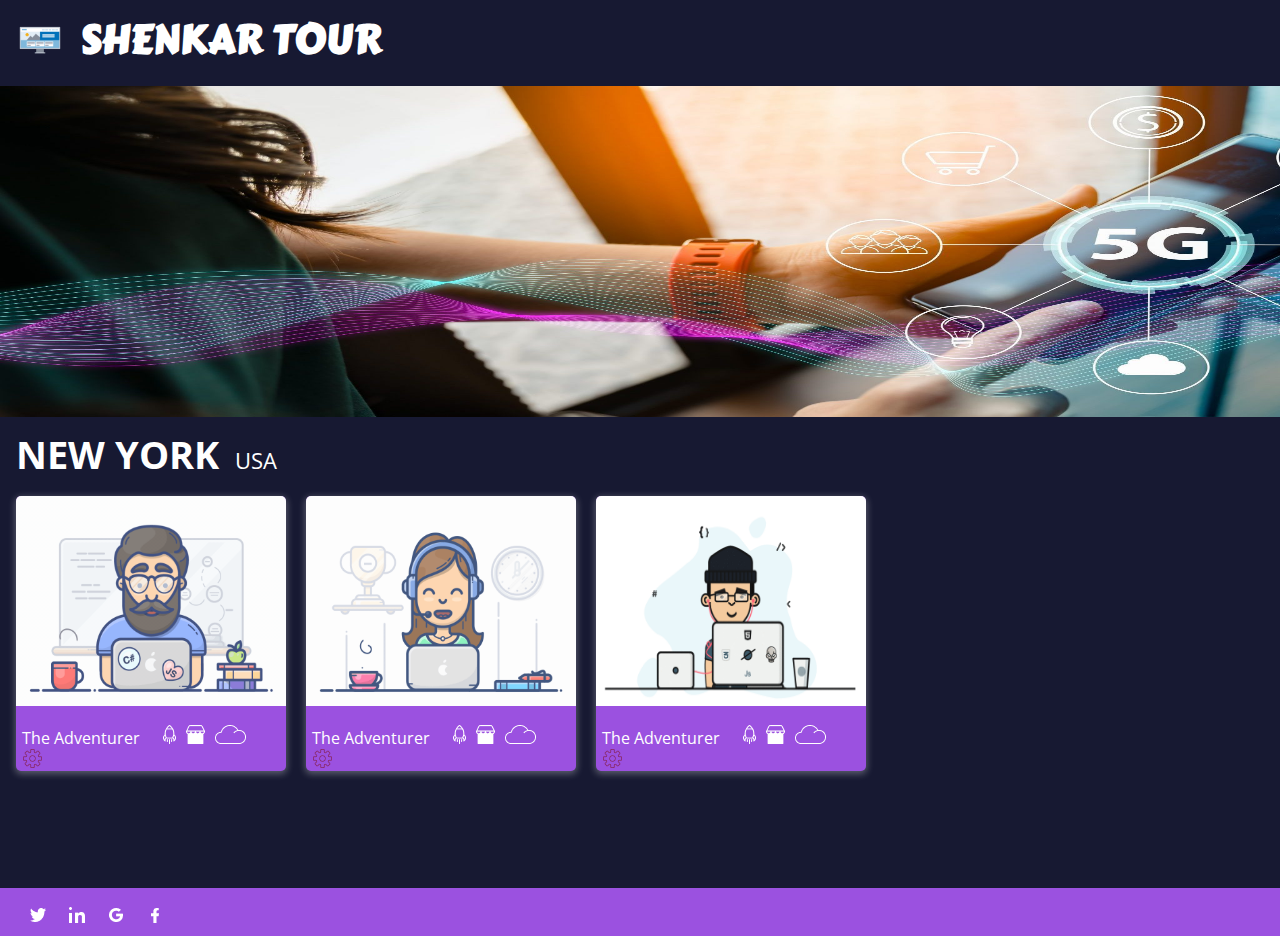
<file: ex2/index.html>
<!DOCTYPE html>
<html>

<head>
    <title> Shenkar1 </title>
    <meta charset="UTF-8">
    <link rel="stylesheet" href="css\style.css">
    <link href="https://fonts.googleapis.com/css2?family=Carter+One&family=Open+Sans&family=Roboto:wght@300&display=swap" rel="stylesheet">
</head>

<body>

    <header>
        <a href="#">
            <h3>Shenkar Tour</h3>
        </a>
    </header>
    <div class="lenthPic">
        <img src="imeges/5g1.jpg">
    </div>
    <main class="page1">
        <h1> New York<span>USA</span></h1>
        <nav>
            <article class="card">
                <img src="imeges/code2.gif" alt="Avatar">
                <secrion>
                    <nav class="footIcons">
                        <a href="shenkarTour2.html">The Adventurer</a>
                        <img src="imeges/icon1.png" id="icon1">
                        <img src="imeges/icon2.png" id="icon2">
                        <img src="imeges/icon3.png" id="icon3">
                        <img src="imeges/icon4.png" id="icon4">
                    </nav>
                </secrion>
            </article>

            <article class="card">
                <img src="imeges/code3.gif" alt="Avatar">
                <secrion>
                    <nav class="footIcons">
                        <a href="shenkarTour2.html">The Adventurer</a>
                        <img src="imeges/icon1.png" id="icon1">
                        <img src="imeges/icon2.png" id="icon2">
                        <img src="imeges/icon3.png" id="icon3">
                        <img src="imeges/icon4.png" id="icon4">
                    </nav>
                </secrion>
            </article>

            <article class="card">
                <img src="imeges/code4.gif" alt="Avatar">
                <secrion>
                    <nav class="footIcons">
                        <a href="shenkarTour2.html">The Adventurer</a>
                        <img src="imeges/icon1.png" id="icon1">
                        <img src="imeges/icon2.png" id="icon2">
                        <img src="imeges/icon3.png" id="icon3">
                        <img src="imeges/icon4.png" id="icon4">
                    </nav>
                </secrion>
            </article>

        </nav>
    </main>




    <footer>
        <nav id="footNav">
            <a href="https://twitter.com/" id="twitter"></a>
            <a href="https://www.linkedin.com/" id="linkedin"></a>
            <a href="https://mail.google.com/" id="gmail"></a>
            <a href="https://facebook.com/" id="facebook"></a>
        </nav>
    </footer>
</body></html>
</file>
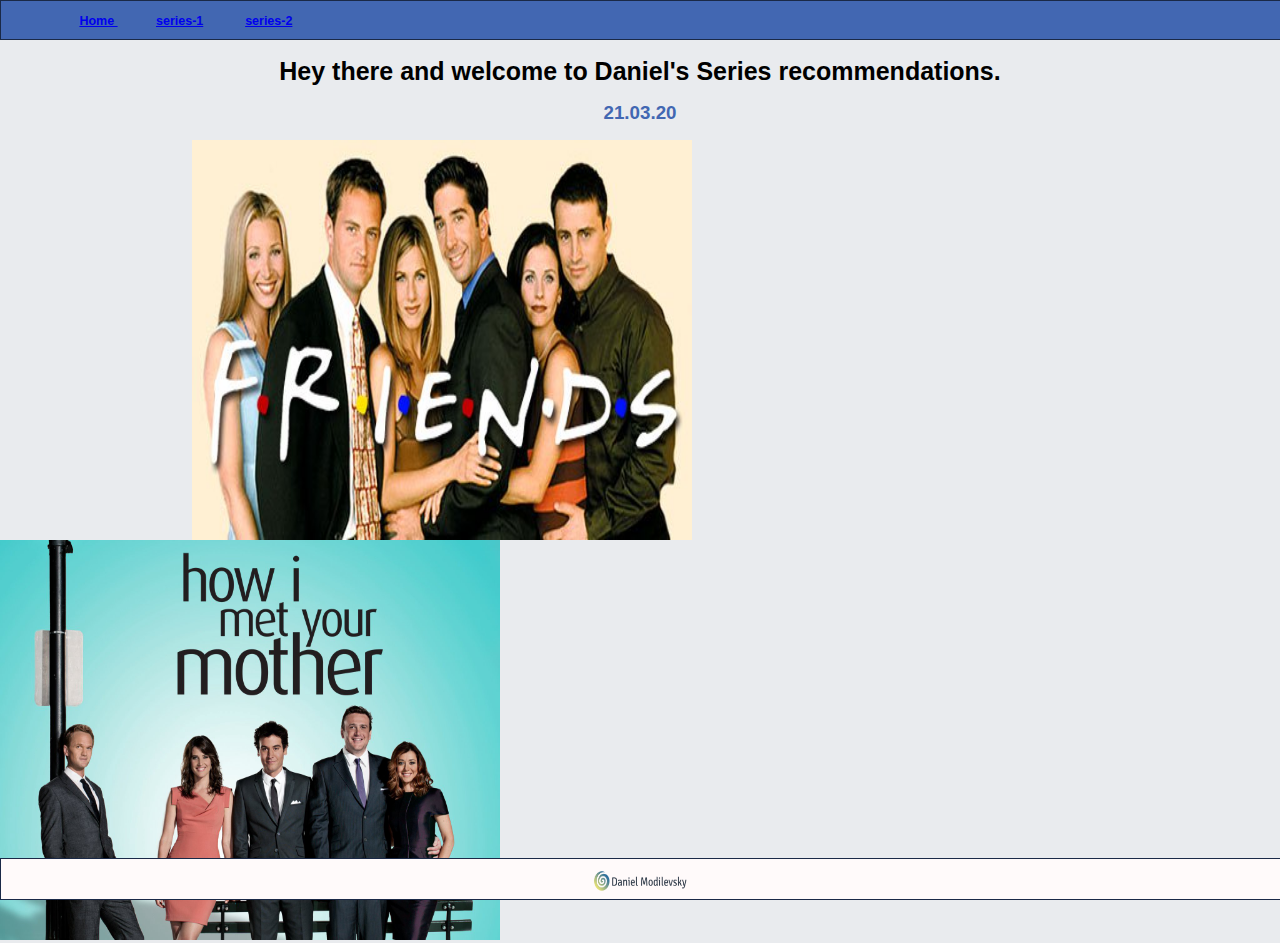
<file: NoEx1/index.html>
<html>

<head>
    <title>Daniel Modilevsky</title>
    <meta charset="UTF-8">
    <link rel="stylesheet" href="Includes\style.css">

</head>

<body>
    <header>
        <div class="top">
            <ul class="Links">
                <li><a href="index.html">Home </a></li>
                <li><a href="Movie1.html">series-1</a></li>
                <li><a href="Movie2.html">series-2</a></li>
            </ul>
        </div>
    </header>

    <div class="Main-top">
        <h1>Hey there and welcome to Daniel's Series recommendations.</h1>
        <h2>21.03.20</h2>
    </div>
    <div class="Main-body">
        <a href="Movie1.html"><img src="Imeges/Friends2.jpg" class="left"></a>
        <a href="Movie2.html"><img src="Imeges/How_I_Met1.jpeg" class="right"></a>
    </div>

    <footer>
        <div class="Foot">
            <img src="Imeges/Daniel_Modilevsky.png">
        </div>
    </footer>
</body>

</html>
</file>
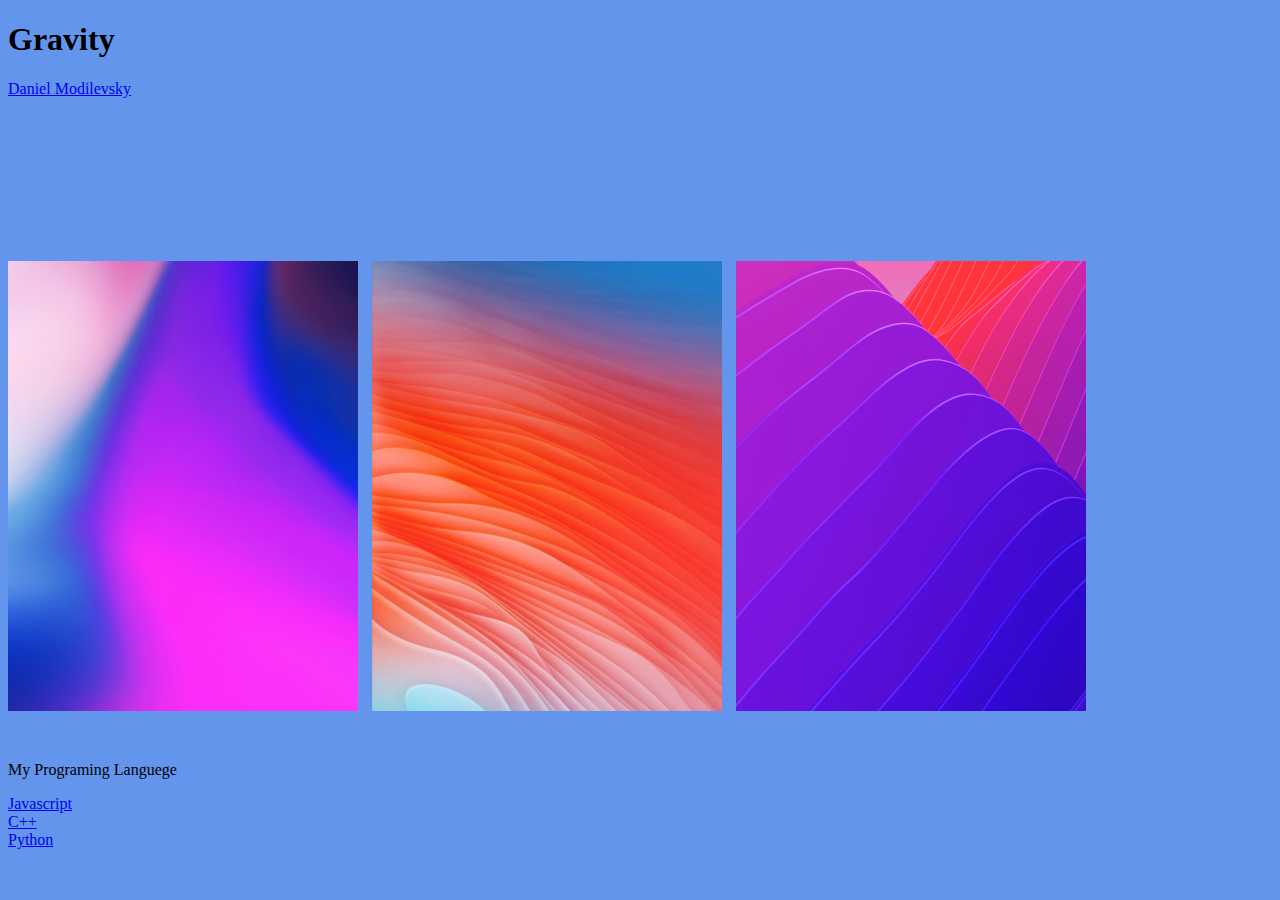
<file: NoEx2/index.html>
<!DOCTYPE html>
<html>

<head>
    <title> Tirgul 3 </title>
    <meta charset="UTF-8">
    <link rel="icon" href="imeges/favicon.ico">
    <link rel="stylesheet" href="css\style.css">
</head>

<body>
    <header>
        <h1> Gravity</h1>
        <a href="index.html" id="logo"><span>Daniel Modilevsky</span></a>
        <nav>
            <ul>
                <li>
                </li>
                <li>
                </li>
                <li>
                </li>
            </ul>
        </nav>
    </header>

    <section id="first">
        <img src="imeges/Placeholder.jpg">
        <img src="imeges//Placeholder.png">
        <img src="imeges/Placeholder%20(1).png">
    </section>

    <section id="seconed">
    </section>

    <section id="third">

        My Programing Languege
        <ul>
            <li>
                <a href="#">Javascript</a>
            </li>
            <li>
                <a href="#">C++</a>
            </li>
            <li>
                <a href="#">Python</a>
            </li>
        </ul>
    </section>

    <main>
    </main>

    <footer>
        <div class="up">
        </div>
        <div class="down">
        </div>
    </footer>
</body></html>
</file>
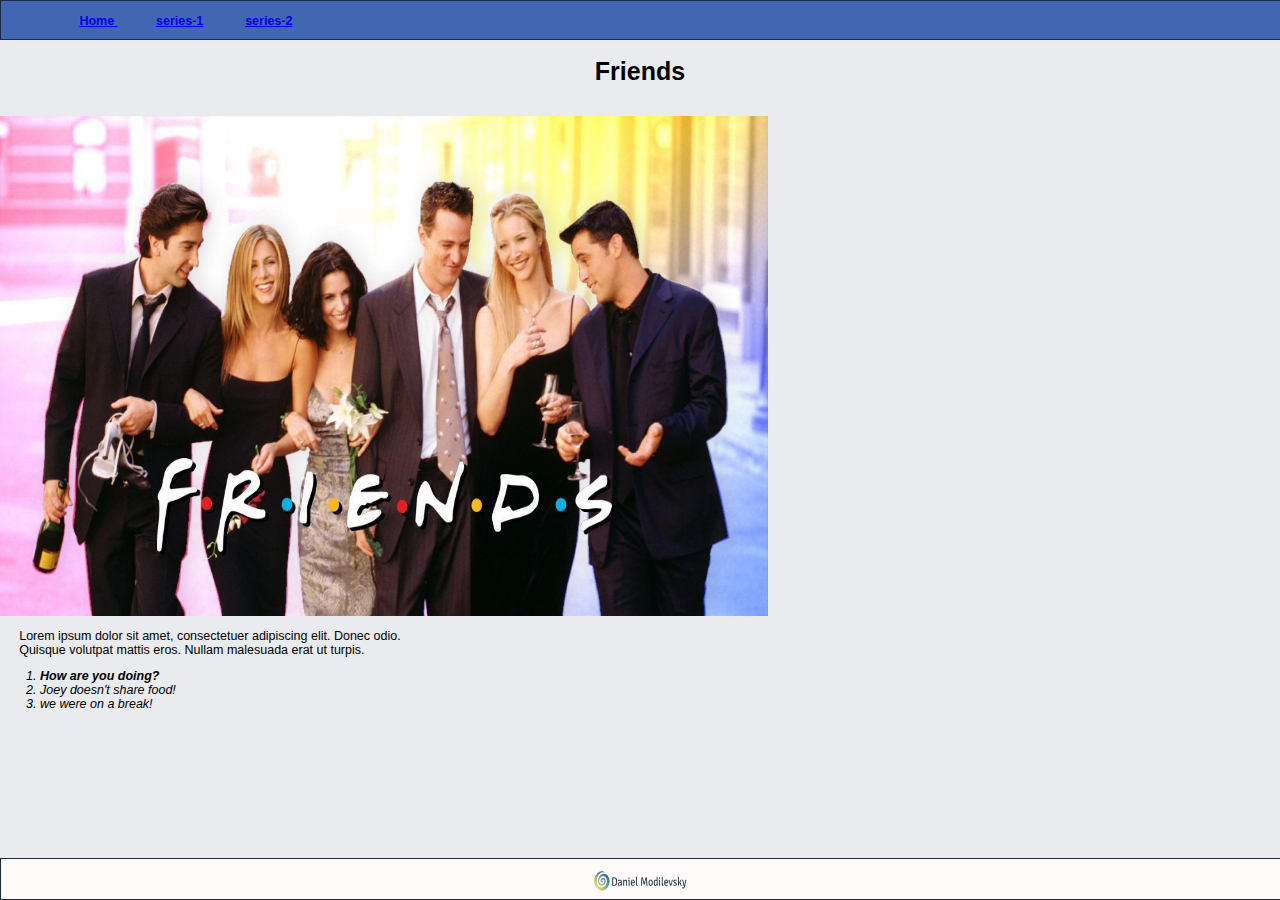
<file: Ex1/Movie1.html>
<html>

<head>
    <title>series 1</title>
    <meta charset="UTF-8">
    <link rel="stylesheet" href="Includes\style.css">

</head>

<body>
    <header>
        <div class="top">
            <ul class="Links">
                <li><a href="index.html">Home </a></li>
                <li><a href="Movie1.html">series-1</a></li>
                <li><a href="Movie2.html">series-2</a></li>
            </ul>
        </div>
    </header>

    <div class="Main-top">
        <h1>Friends</h1>
    </div>

    <div class="Main-body">
        <br>
        <img src="Imeges/Friends1.jpg" class="full-img">
        <br>
        <p class="two-lines">
            Lorem ipsum dolor sit amet, consectetuer adipiscing elit.
            Donec odio. Quisque volutpat mattis eros.
            Nullam malesuada erat ut turpis.
        </p>
        <div class="quotes">
            <ol>
                <li><span>How are you doing?</span></li>
                <li>Joey doesn't share food!</li>
                <li>we were on a break!</li>
            </ol>
        </div>
    </div>

    <footer>
        <div class="Foot">
            <img src="Imeges/Daniel_Modilevsky.png">
        </div>
    </footer>
</body></html>
</file>
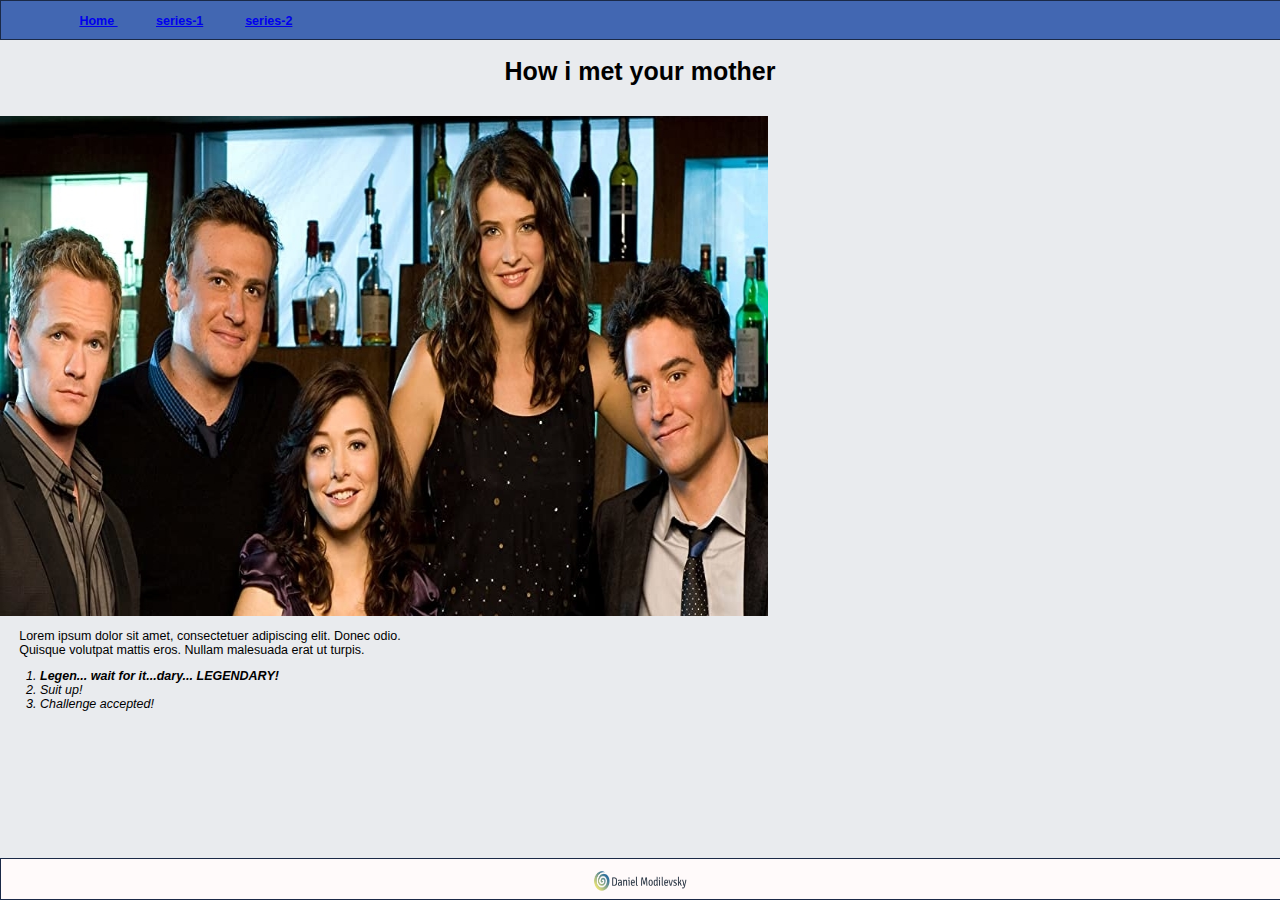
<file: Ex1/Movie2.html>
<html>

<head>
    <title>series 2</title>
    <meta charset="UTF-8">
    <link rel="stylesheet" href="Includes\style.css">

</head>

<body>
    <header>
        <div class="top">
            <ul class="Links">
                <li><a href="index.html">Home </a></li>
                <li><a href="Movie1.html">series-1</a></li>
                <li><a href="Movie2.html">series-2</a></li>
            </ul>
        </div>
    </header>

    <div class="Main-top">
        <h1>How i met your mother</h1>
    </div>

    <div class="Main-body">
        <br>
        <img src="Imeges/How-I-Met-Your-Mother2.jpg" class="full-img">
        <br>
        <p class="two-lines">
            Lorem ipsum dolor sit amet, consectetuer adipiscing elit.
            Donec odio. Quisque volutpat mattis eros.
            Nullam malesuada erat ut turpis.
        </p>
        <div class="quotes">
            <ol>
                <li><span>Legen... wait for it...dary... LEGENDARY!</span></li>
                <li>Suit up!</li>
                <li>Challenge accepted!</li>
            </ol>
        </div>
    </div>

    <footer>
        <div class="Foot">
            <img src="Imeges/Daniel_Modilevsky.png">
        </div>
    </footer>
</body></html>
</file>
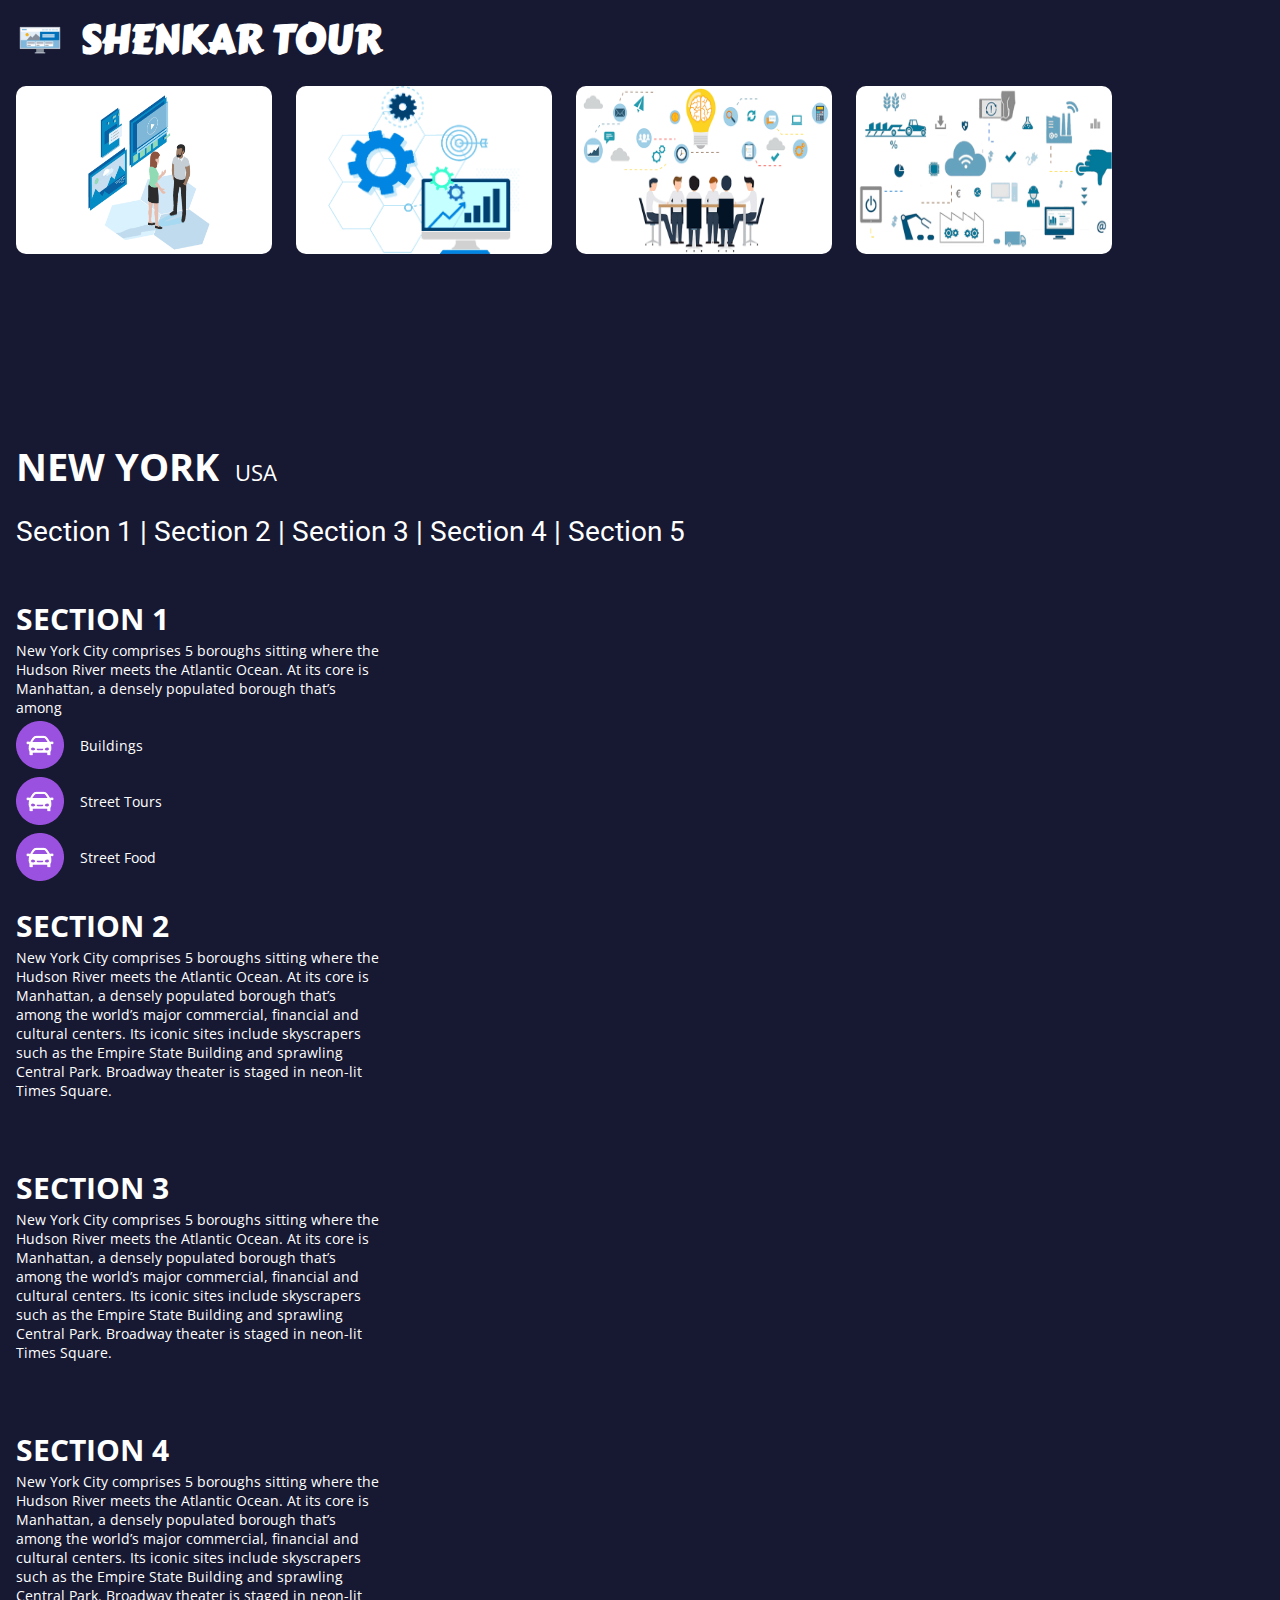
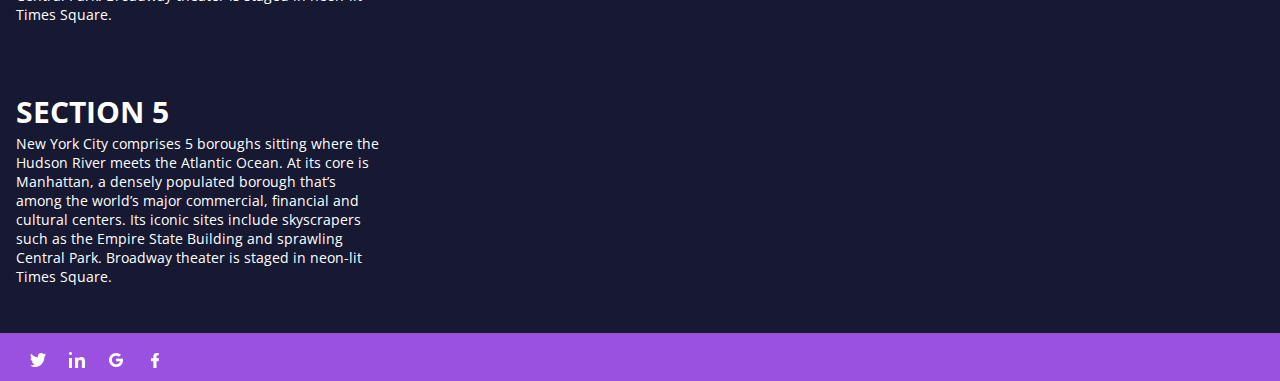
<file: ex2/shenkarTour2.html>
<!DOCTYPE html>
<html>

<head>
    <title> Shenkar2 </title>
    <meta charset="UTF-8">
    <link rel="stylesheet" href="css\style.css">
    <link href="https://fonts.googleapis.com/css2?family=Carter+One&family=Open+Sans&family=Roboto:wght@300&display=swap" rel="stylesheet">
</head>

<body>

    <header>
        <a href="#">
            <h3>Shenkar Tour</h3>
        </a>
    </header>

    <nav id="nav4Pic">
        <img src="imeges/buissnes1.gif">
        <img src="imeges/buissnes2.gif">
        <img src="imeges/buissnes3.gif">
        <img src="imeges/buissnes4.gif">
    </nav>

    <main id="main">
        <h1> New York<span>USA</span></h1>
        <nav>
            <a href="#section1"> Section 1 |</a>
            <a href="#section2"> Section 2 |</a>
            <a href="#section3"> Section 3 |</a>
            <a href="#section4"> Section 4 |</a>
            <a href="#section5"> Section 5 </a>

        </nav>
        <section class="sec first" id="section1">
            <header>SECTION 1</header>
            <main>
                <p> New York City comprises 5 boroughs sitting where the Hudson River meets the Atlantic Ocean. At its core is Manhattan, a densely populated borough that’s among
                </p>
                <ol>
                    <li><span>Buildings</span></li>
                    <li><span>Street Tours</span></li>
                    <li><span>Street Food</span></li>
                </ol>
            </main>
        </section>

        <section class="sec two" id="section2">
            <header>SECTION 2</header>
            <main>
                New York City comprises 5 boroughs sitting where the Hudson River meets the Atlantic Ocean. At its core is Manhattan, a densely populated borough that’s among the world’s major commercial, financial and cultural centers. Its iconic sites include skyscrapers such as the Empire State Building and sprawling Central Park. Broadway theater is staged in neon-lit Times Square.
            </main>
        </section>
        <section class="sec" id="section3">

            <header>SECTION 3</header>
            <main>
                New York City comprises 5 boroughs sitting where the Hudson River meets the Atlantic Ocean. At its core is Manhattan, a densely populated borough that’s among the world’s major commercial, financial and cultural centers. Its iconic sites include skyscrapers such as the Empire State Building and sprawling Central Park. Broadway theater is staged in neon-lit Times Square.
            </main>
        </section>
        <section class="sec" id="section4">

            <header>SECTION 4</header>
            <main>
                New York City comprises 5 boroughs sitting where the Hudson River meets the Atlantic Ocean. At its core is Manhattan, a densely populated borough that’s among the world’s major commercial, financial and cultural centers. Its iconic sites include skyscrapers such as the Empire State Building and sprawling Central Park. Broadway theater is staged in neon-lit Times Square.
            </main>
        </section>
        <section class="sec last" id="section5">

            <header>SECTION 5</header>
            <main>
                New York City comprises 5 boroughs sitting where the Hudson River meets the Atlantic Ocean. At its core is Manhattan, a densely populated borough that’s among the world’s major commercial, financial and cultural centers. Its iconic sites include skyscrapers such as the Empire State Building and sprawling Central Park. Broadway theater is staged in neon-lit Times Square.
            </main>
        </section>


    </main>


    <footer>
        <nav id="footNav">
            <a href="https://twitter.com/" id="twitter"></a>
            <a href="https://www.linkedin.com/" id="linkedin"></a>
            <a href="https://mail.google.com/" id="gmail"></a>
            <a href="https://facebook.com/" id="facebook"></a>
        </nav>
    </footer>
</body>

</html>
</file>
